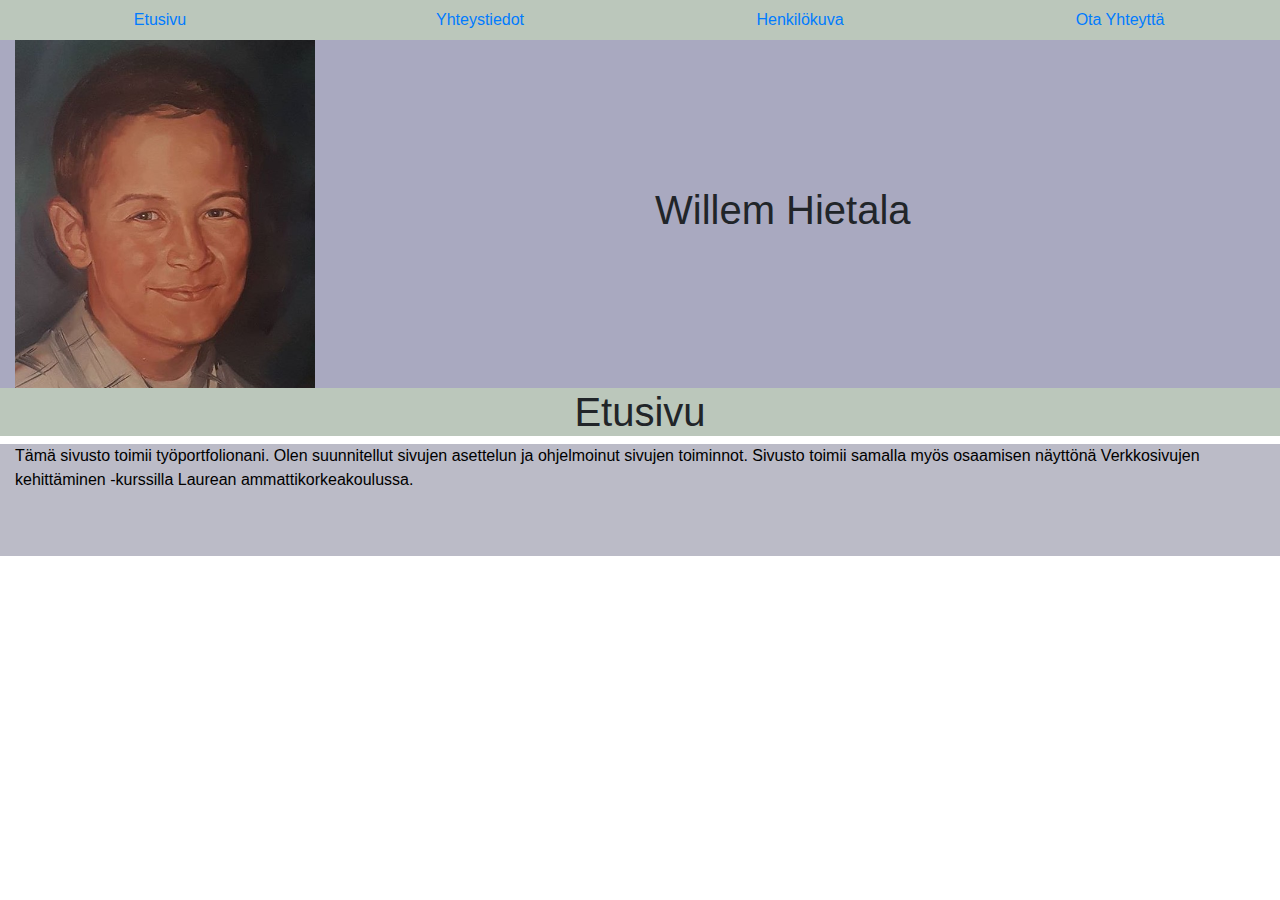
<file: index.html>
﻿<!DOCTYPE html>
<html lang="en">
  <head>
    <meta charset="utf-8">
	<meta name="viewport" content="width=device-width, initial-scale=1">
	<title> Verkkosivuni </title>
	<link rel="stylesheet" href="bootstrap.min.css">
	<link rel="stylesheet" href="tyyli.css"> 
  </head>
  <body>
  
	
		<ul class="nav nav-pills nav-justified" id="navi">
			<li class="nav-item">
				<a class="nav-link" href="index.html">Etusivu</a>
			</li>
			<li class="nav-item">
				<a class="nav-link" href="yhteystiedot.html">Yhteystiedot</a>
			</li>
			<li class="nav-item">
				<a class="nav-link" href="henkilökuva.html">Henkilökuva</a>
			</li>
			<li class="nav-item">
				<a class="nav-link" href="otayhteyttä.html">Ota Yhteyttä</a>
			</li>
		</ul>
	
	
	<div class="container-fluid">
		<div class="row" id="otsikko">
			<div class="col-sm-6">
				<img src="willem.jpg" class="image-left" alt="willem" width="300">
			</div>
			<div class="col-sm-6 my-auto" id="otsake">
				<h1>Willem Hietala</h1>
			</div>
		</div>
	</div>
	
	
	<div class="container-fluid text-center" id="etusivu"> 
		<h1> Etusivu </h1>
	</div>
	<div class="container-fluid" id="asia">
		<p> Tämä sivusto toimii työportfolionani. Olen suunnitellut sivujen asettelun ja ohjelmoinut sivujen toiminnot. Sivusto toimii samalla myös osaamisen näyttönä Verkkosivujen
		kehittäminen -kurssilla Laurean ammattikorkeakoulussa. </p> <br><br>
	</div> 
	
  </body>
</html>
</file>
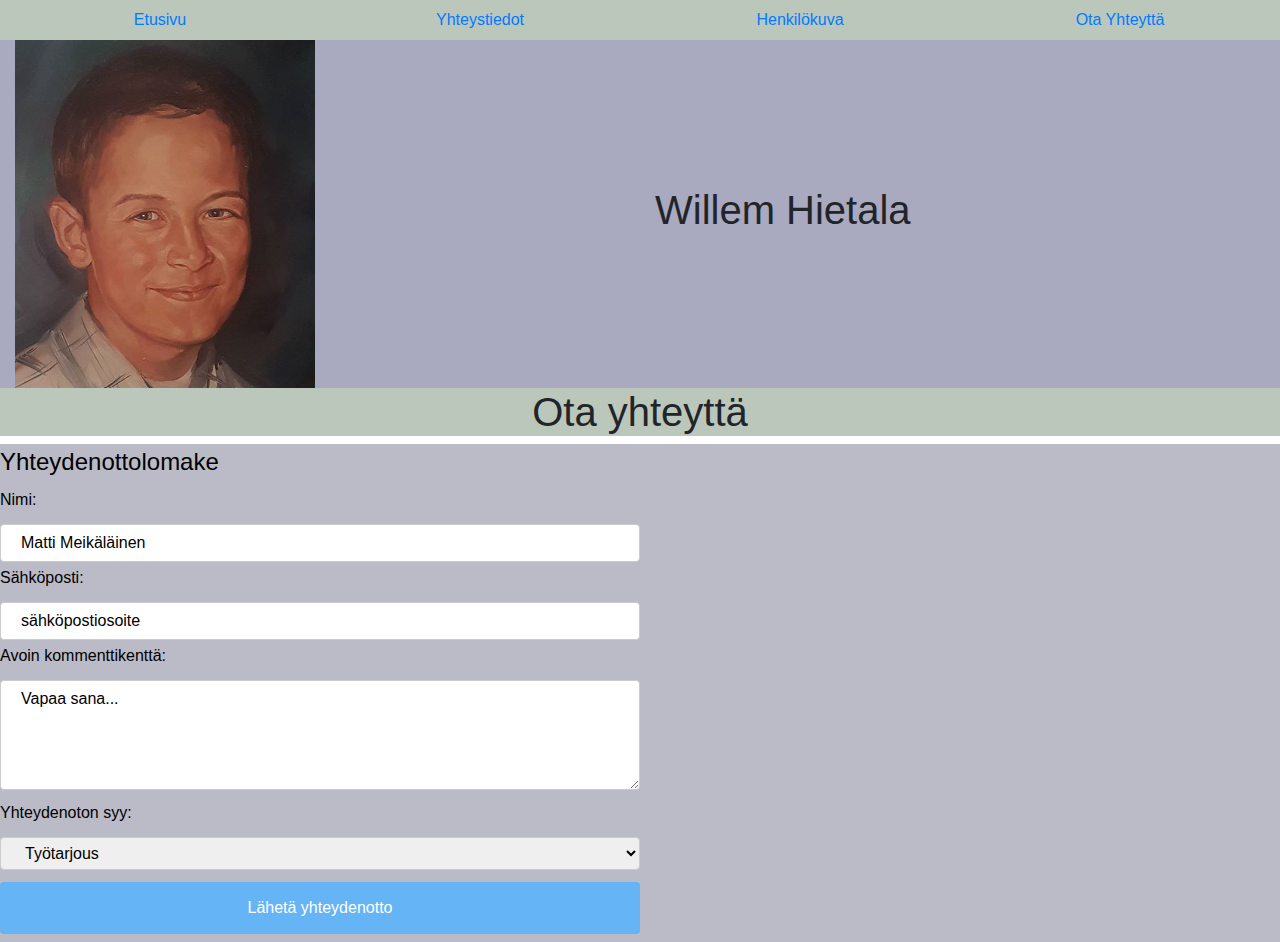
<file: otayhteyttä.html>
﻿<!DOCTYPE html>
<html lang="en">
  <head>
    <meta charset="utf-8">
	<meta name="viewport" content="width=device-width, initial-scale=1">
	<title> Ota yhteyttä </title>
	<link rel="stylesheet" href="bootstrap.min.css">
	<link rel="stylesheet" href="tyyli.css"> 
  </head>
  <body>
  
	
		<ul class="nav nav-pills nav-justified" id="navi">
			<li class="nav-item">
				<a class="nav-link" href="index.html">Etusivu</a>
			</li>
			<li class="nav-item">
				<a class="nav-link" href="yhteystiedot.html">Yhteystiedot</a>
			</li>
			<li class="nav-item">
				<a class="nav-link" href="henkilökuva.html">Henkilökuva</a>
			</li>
			<li class="nav-item">
				<a class="nav-link" href="otayhteyttä.html">Ota Yhteyttä</a>
			</li>
		</ul>
		
	<div class="container-fluid">
		<div class="row" id="otsikko">
			<div class="col-sm-6">
				<img src="willem.jpg" class="image-left" alt="willem" width="300">
			</div>
			<div class="col-sm-6 my-auto" id="otsake">
				<h1>Willem Hietala</h1>
			</div>
		</div>
	</div>
	<div class="container-fluid text-center" id="etusivu"> 
		<h1> Ota yhteyttä </h1>
	</div>
	<div>
		<form id="asia">
		<fieldset>
			<legend> Yhteydenottolomake</legend>
				<label for="fname">Nimi:</label><br>
				<input type="text" id="fname" name="fname" value="Matti Meikäläinen" required><br>
				<label for="email">Sähköposti:</label> <br>
				<input type="text" id="email" name="email" value="sähköpostiosoite" required><br>
				<label for="comment">Avoin kommenttikenttä:</label> <br>
				<textarea rows="4" cols="50" id="comment" name="comment" form="asia">Vapaa sana...</textarea><br>
				<label for="Yhteydenotonsyy">Yhteydenoton syy:</label><br>
				<select id="Yhteydenotonsyy">
				<option value="Työtarjous">Työtarjous</option>
				<option value="Kommentti verkkosivuista">Kommentti verkkosivuista</option>
				<option value="Muu syy">Muu syy</option>
 
				</select><br>
				<input type="submit" value="Lähetä yhteydenotto">
			</fieldset>
		</form>
	</div>
</body>
</html>
</file>
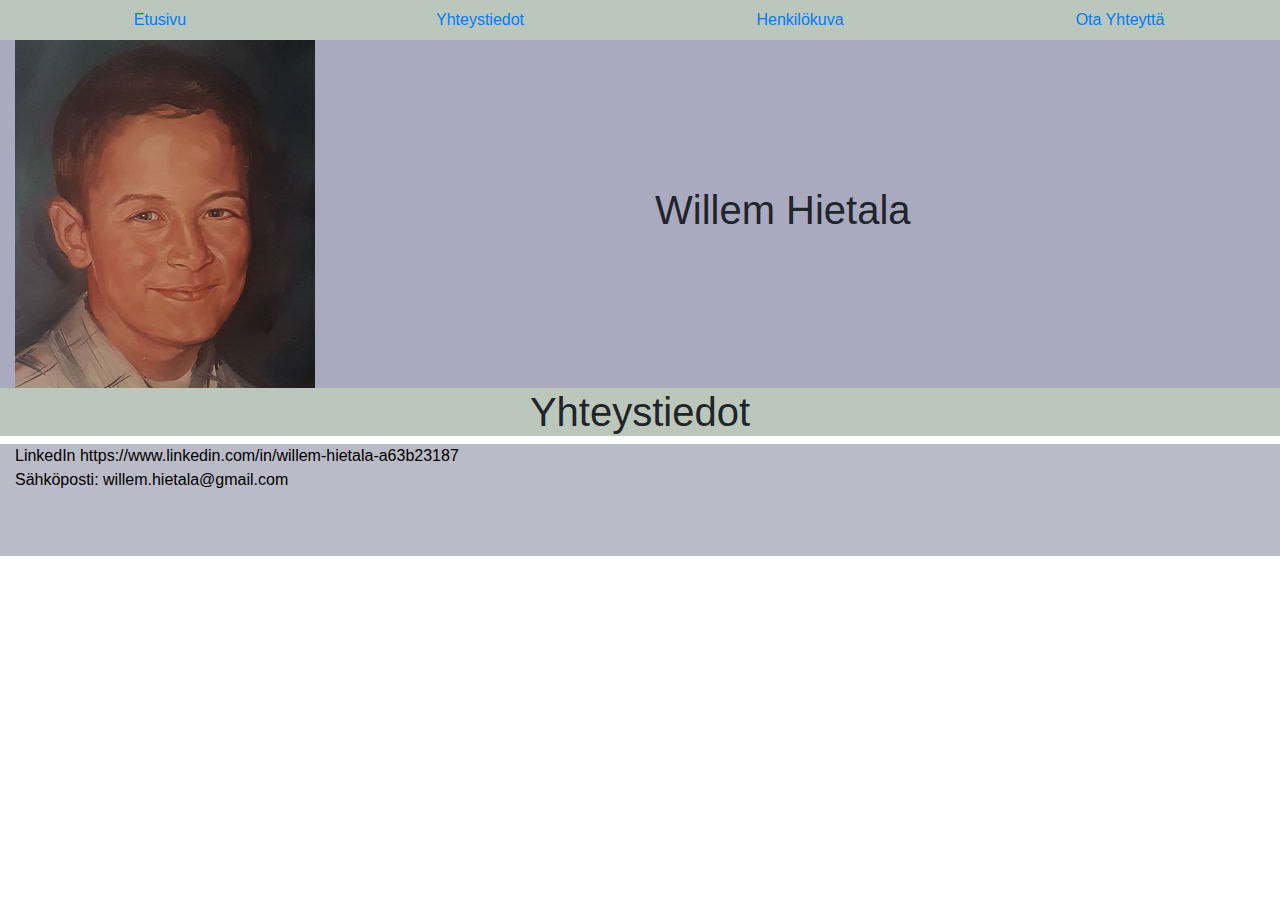
<file: yhteystiedot.html>
﻿<!DOCTYPE html>
<html lang="en">
  <head>
    <meta charset="utf-8">
	<meta name="viewport" content="width=device-width, initial-scale=1">
	<title> Verkkosivuni </title>
	<link rel="stylesheet" href="bootstrap.min.css">
	<link rel="stylesheet" href="tyyli.css"> 
  </head>
  <body>
	
		<ul class="nav nav-pills nav-justified" id="navi">
			<li class="nav-item">
				<a class="nav-link" href="index.html">Etusivu</a>
			</li>
			<li class="nav-item">
				<a class="nav-link" href="yhteystiedot.html">Yhteystiedot</a>
			</li>
			<li class="nav-item">
				<a class="nav-link" href="henkilökuva.html">Henkilökuva</a>
			</li>
			<li class="nav-item">
				<a class="nav-link" href="otayhteyttä.html">Ota Yhteyttä</a>
			</li>
		</ul>

	
	<div class="container-fluid">
		<div class="row" id="otsikko">
			<div class="col-sm-6">
				<img src="willem.jpg" class="image-left" alt="willem" width="300">
			</div>
			<div class="col-sm-6 my-auto" id="otsake">
				<h1>Willem Hietala</h1>
			</div>
		</div>
	</div>
	
	<div class="container-fluid text-center" id="etusivu"> 
		<h1> Yhteystiedot </h1>
	</div>
	<div class="container-fluid" id="asia">
		<p> LinkedIn https://www.linkedin.com/in/willem-hietala-a63b23187 <br>
			Sähköposti: willem.hietala@gmail.com </p> <br><br>
	</div> 
  </body>
</html>
</file>
<file: tyyli.css>
﻿#asia {background-color: #bbbbc7;
		color: black}

#navi{background-color: #bbc7bb}

#otsikko {background-color:  #a9a9c0}

#etusivu  {background-color: #bbc7bb}
a:visited 
		{color:  #ef060a }
a:hover 
		{color:   #12a31f;
		opacity: 0.6;
		transition: 0.3s;}

input[type=text], select, textarea {
  width: 50%;
  padding: 6px 20px;
  margin: 4px 0;
  border: 1px solid #ccc;
  border-radius: 4px;
  box-sizing: border-box;}
  
input[type=submit] {
  width: 50%;
  background-color: #65b4f5;
  color: white;
  padding: 14px 20px;
  margin: 8px 0;
  border: none;
  border-radius: 4px;
  cursor: pointer;}

 @media only screen and (max-width: 600px) 
 {#otsake {text-align: center}}
</file>
